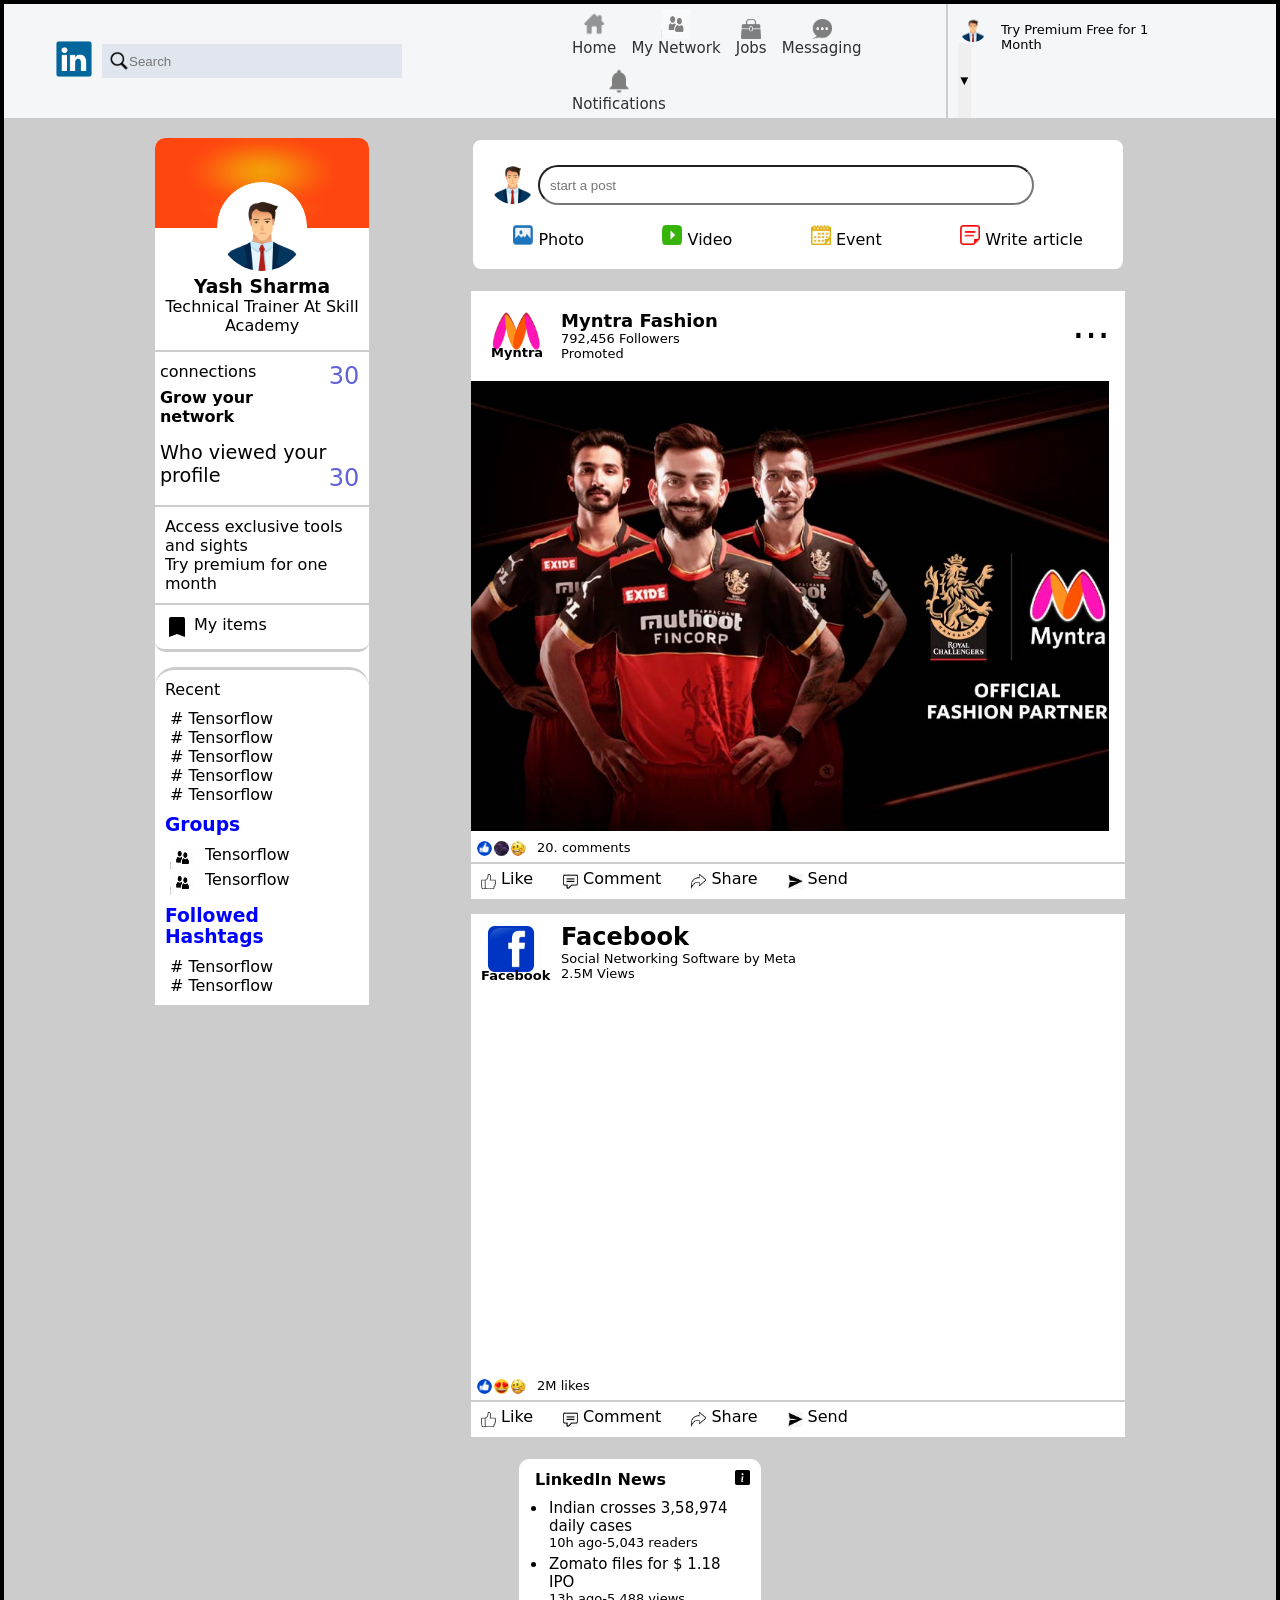
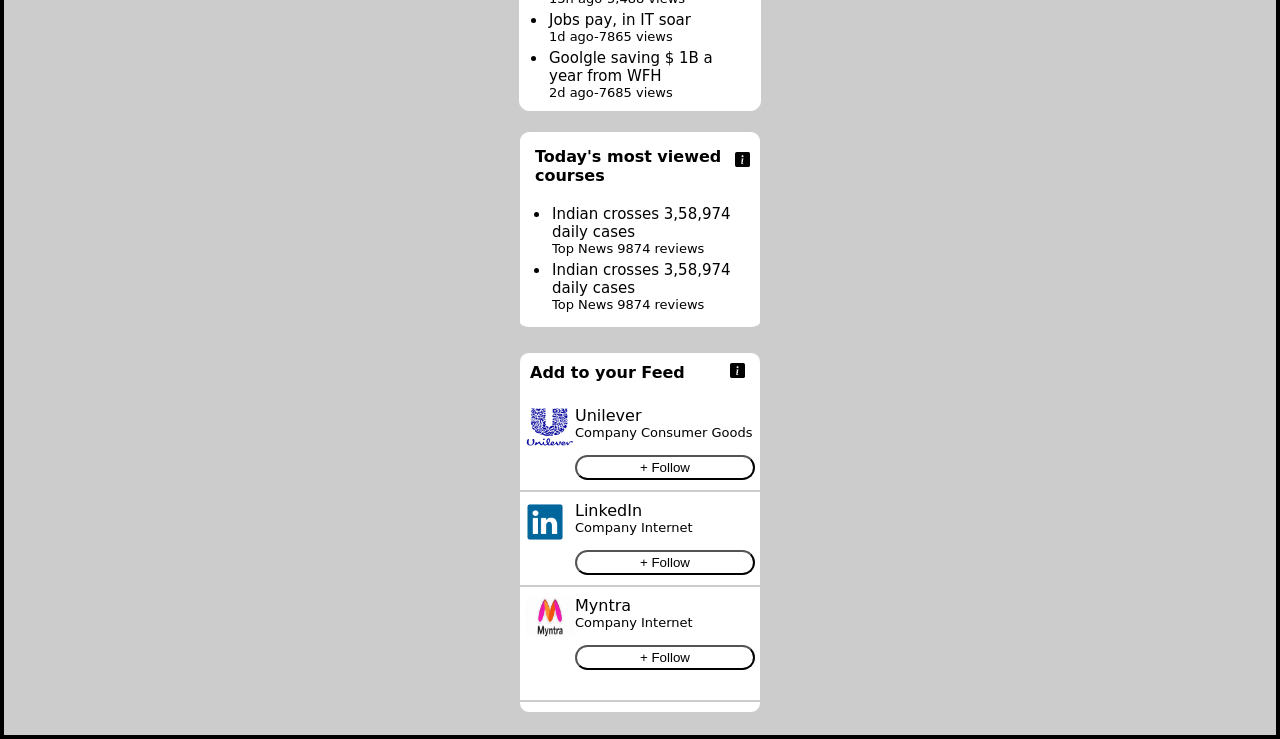
<file: index.html>
<!DOCTYPE html>
<html lang="en">

<head>
    <meta charset="UTF-8">
    <meta name="viewport" content="width=device-width, initial-scale=1.0">
    <title>Linked_In</title>
    <link rel="stylesheet" href="assignment.css">
    <link rel="icon" type="image/x.icon" href="C:\Users\skswa\OneDrive\Desktop\assignment\linkedin-icon.png">
    <!-- here is the styling of linkedin page -->
</head>

<body>
    <header>
        <!-- This is Header, navigation bar inside this. -->
        <nav>
            <!-- left side nav bar. -->
            <div class="nav_left">
                <a href="linked_in.html"><img src="./linkedin-icon.png" alt="linkedin_logo" height="40px"
                        width="40px"></a>

                <div class="searchbox"> <img src="./search.png" alt="search" height="20px" width="20px">
                    <input type="text" placeholder="Search">
                </div>
            </div>
            <section class="right_nav">
                <!-- center nav bar -->
                <div class="nav_center">
                    <ul>
                        <li><a href="#home"><img src="./home.png" alt="Home" height="30px" width="30px"> Home</a> </li>
                        <li><a href="#mynetwork"><img src="./network.jpg" height="30px" width="30px" alt="internet">My
                                Network</a></li>
                        <li><a href="#jobs"><img class="space" src="./jobs.png" height="20px" width="20px"
                                    alt="jobs">Jobs</a> </li>
                        <li><a href="#messaging"><img class="space" src="./message.jpg" alt="message" height="20px"
                                    width="20px">Messaging</a></li>
                        <li><a href="#notification"><img src="./notifications.png" alt="notify" height="28px"
                                    width="28px">Notifications</a></li>
                    </ul>
                </div>
                <!-- nav right side -->
                <div class="drop">
                    <img src="./profile.webp" height="30px" width="30px" alt="profile">
                    <button onclick="myFunction()">&#9660;</button>
                    <p>Try Premium Free for 1 Month</p>
                </div>
            </section>
        </nav>
        </nav>
    </header>
    <!-- nav bar ends -->
    <main>
        <!-- this is the main page and inside this there are three panels -->

        <section class="mainpage">
            <!-- left side panel -->

            <section class="leftp">
                <img src="./background.jpg" alt="background img" height="90px" width="100%">
                <div class="left_cen">
                    <img src="./profile.webp" alt="profile" height="40px" width="40px">
                    <h1>Yash Sharma</h1>
                    <p>Technical Trainer At Skill Academy</p>
                </div>
                <div class="connection">
                    <h5>connections <span>30</span></h5>
                    <h4>Grow your network </h4>
                    <p>Who viewed your profile <span>30</span></p>
                </div>
                <div class="t_box">
                    <p>Access exclusive tools and sights</p>
                    <h4>Try premium for one month</h4>
                </div>
                <div class="f_box">
                    <img src="./save.png" alt="save">
                    <p>My items</p>
                </div>
                <div class="blank">
                </div>
                <div class="recent_box">
                    <h4>Recent</h4>
                    <ul>
                        <li># Tensorflow</li>
                        <li># Tensorflow</li>
                        <li># Tensorflow</li>
                        <li># Tensorflow</li>
                        <li># Tensorflow</li>
                    </ul>
                    <div class="grps">
                        <h3>Groups</h3>
                        <ul>
                            <li><img src="./network.jpg" alt="grp">Tensorflow
                            </li>
                            <li><img src="./network.jpg" alt="grp">Tensorflow
                            </li>
                        </ul>
                    </div>
                    <h3>Followed Hashtags</h3>
                    <ul>
                        <li># Tensorflow</li>
                        <li># Tensorflow</li>
                    </ul>
                </div>
            </section>

            <!-- middle panel -->
            <section class="mid_p">
                <div class="post">
                    <div class="postbox">
                        <img src="./profile.webp" alt="profile" height="50px" width="50px" alt="">
                        <input type="text" placeholder="start a post">
                    </div>

                    <div class="post_icons">
                        <div>
                            <img src="./photo icon.jpg" alt="img" height="50px" width="50px"> <span>Photo</span>
                        </div>
                        <div>
                            <img src="./video.jpg" alt="video">
                            <span>Video</span>
                        </div>
                        <div> <img src="./event.jpg" alt="event">
                            <span>Event</span>
                        </div>
                        <div>
                            <img src="./writearticle.jpg" alt="article">
                            <span>Write article</span>
                        </div>
                    </div>
                </div>

                <div class="myntra">
                    <div class="myn_php">
                        <img src="./Myntra.png" alt="myntra" height="40px" width="50px">
                        <h3>Myntra</h3>
                    </div>
                    <div class="mnt_h">
                        <h2>Myntra Fashion</h2>
                        <span>...</span>
                        <p>792,456 Followers</p>
                        <p>Promoted</p>
                    </div>
                    <div class="virat_php">
                        <img src="./virat-pic.jpg" alt="virat">
                    </div>
                    <div class="bottom_bar">
                        <img src="./like-blue.png" alt="like">
                        <img src="./flower.jpeg" alt="flower">
                        <img src="./emoji-good.png" alt="emoji">
                        <span>20. comments</span>
                    </div>

                    <div class="likebar">
                        <img src="./like-empty.png" alt="like">
                        <span>Like</span>
                        <img src="./comment.png" alt="comment">
                        <span>Comment</span>
                        <img src="./share.jpg" alt="share">
                        <span>Share</span>
                        <img src="./send.jpg" alt="send">
                        <span>Send</span>
                    </div>
                </div>
                <div class="fbcom">
                    <div class="fbpic">
                        <img src="./Facebook.png" alt="fb">
                        <h3>Facebook</h3>
                    </div>
                    <div class="fb_hh">
                        <h2>Facebook</h2>
                        <p>Social Networking Software by Meta</p>
                        <p>2.5M Views</p>
                    </div>
                    <iframe width=" 654" height="368" src="https://www.youtube.com/embed/fGcHOcj1SQA"
                        title="How to Use Facebook" frameborder="0"
                        allow="accelerometer; autoplay; clipboard-write; encrypted-media; gyroscope; picture-in-picture; web-share"
                        referrerpolicy="strict-origin-when-cross-origin" allowfullscreen></iframe>
                    <div class="fb_bar">
                        <img src="./like-blue.png" alt="like">
                        <img src="./emoji-heart.png" alt="heart">
                        <img src="./emoji-good.png" alt="emoji">
                        <span>2M likes</span>
                    </div>
                    <div class="fblike_bar">
                        <img src="./like-empty.png" alt="like">
                        <span>Like</span>
                        <img src="./comment.png" alt="comment">
                        <span>Comment</span>
                        <img src="./share.jpg" alt="share">
                        <span>Share</span>
                        <img src="./send.jpg" alt="send">
                        <span>Send</span>
                    </div>
                </div>
            </section>
            <!-- right side panel -->
            <section class="new1">
                <div class="rightp">
                    <img src="./i-icon.jpg" alt="i" height="15px" width="15px">
                    <h4>LinkedIn News</h4>
                    <ul>
                        <li>Indian crosses 3,58,974 daily cases
                            <span>10h ago-5,043 readers</span>
                        </li>
                        <li>Zomato files for $ 1.18 IPO
                            <span>13h ago-5,488 views</span>
                        </li>
                        <li>Jobs pay, in IT soar
                            <span>1d ago-7865 views</span>
                        </li>
                        <li>Goolgle saving $ 1B a year from WFH <span>2d ago-7685 views</span></li>
                    </ul>
                </div>
                <section class="new2">
                    <img src="./i-icon.jpg" alt="i" height="15px" width="15px">
                    <h4>Today's most viewed courses</h4>
                    <ul>
                        <li>Indian crosses 3,58,974 daily cases <span>Top News 9874 reviews</span></li>
                        <li>Indian crosses 3,58,974 daily cases <span>Top News 9874 reviews</span></li>
                    </ul>
                </section>
                <section class="new3">
                    <div class="iicon">
                        <img src="./i-icon.jpg" alt="i" height="15px" width="15px">
                        <h4>Add to your Feed</h4>
                    </div>
                    <div class="uni_p">
                        <img src="./unilever-logo.png" alt="unilever" height="40px" width="50px">
                        <div class="unp_pp">
                            <h3>Unilever</h3>
                            <p>Company Consumer Goods</p>
                            <button>+ Follow</button>
                        </div>
                    </div>

                    <div class="link_p">
                        <img src="./linkedin-icon.png" height="40px" width="40px" alt="linkedin_logo">
                        <div class="lin_hh">
                            <h3>LinkedIn</h3>
                            <p>Company Internet</p>
                            <button>+ Follow</button>
                        </div>
                    </div>
                    <div class="myn">
                        <img src="./myntrawithname.jpg" height="40px" width="50px" alt="myntra">
                        <div class="my_hp">
                            <h3>Myntra</h3>
                            <p>Company Internet</p>
                            <button>+ Follow</button>
                        </div>
                    </div>
                </section>
            </section>
    </main>
</body>

</html>
</file>
<file: assignment.css>
* {
    padding: 0;
    box-sizing: border-box;
    margin: 0;
}

body {
    font-family: -apple-system, system-ui, BlinkMacSystemFont, "Segoe UI", Roboto, "Helvetica Neue", "Fira Sans", Ubuntu, Oxygen, "Oxygen Sans", Cantarell, "Droid Sans", "Apple Color Emoji", "Segoe UI Emoji", "Segoe UI Emoji", "Segoe UI Symbol", "Lucida Grande", Helvetica, Arial, sans-serif;
    box-sizing: border-box;
    border: 4px solid black;
    background-color: #ccc;
}

/* ==== nav bar start===== */
/* there are two parts of the nav bar */
nav {
    background-color: rgb(245, 246, 247);
    display: flex;
    flex-direction: row;
    justify-content: space-evenly;
    align-items: center;
    position: sticky;
    z-index: 100;
}

.nav_left {
    display: flex;
    align-items: center;
    margin: 15px;
    margin-left: 50px;
}

.searchbox {
    background-color: #e1e6ee;
    width: 300px;
    display: flex;
    align-items: center;
    padding-left: 8px;
    margin-left: 8px;
    padding: 7px;
}

.searchbox input {
    border: 0;
    outline: 0;
    background: transparent;
    width: 100%;

}

.searchbox img {
    padding-right: 0;
}

/* two parts of nav bar and in right side nav bar there are two subparts also 1.center nav 2. right nav */
/* center nav bar styling */
.right_nav {
    display: flex;
    flex-direction: row;
    margin-left: 150px;
}


.nav_center ul li {
    display: inline-block;
    list-style: none;
}

.nav_center img {
    opacity: 0.6;
}

.nav_center ul li a {
    display: flex;
    flex-direction: column;
    justify-content: space-between;
    align-items: center;
    padding: 5px;
    font-size: 15px;
    color: black;
    opacity: 0.8;
    text-decoration: none;
}

.nav_center a img:hover {
    color: black;
    opacity: 1;
}

/* right nav bar styling */

.drop {
    display: flex;
    flex-direction: row;
    border-left: 2px solid #ccc;
    padding-left: 10px;
    margin-right: 100px;
}

.drop img {
    border: 1px solid rgb(245, 246, 247);
    border-radius: 50%;
    margin-top: 9px;
}

.drop button {
    background-color: none;
    border: none;
    margin-top: 39px;
    margin-left: -30px;
}

.drop p {
    font-size: small;
    padding-left: 30px;
    padding-top: 18px;
}



/* ===nav bar complete==== */


/* ======= main page css===== */
.mainpage {
    display: flex;
    padding: 20px 100px 20px 100px;
    flex-wrap: wrap;
    justify-content: space-around;
}

/* left side box styling */

.leftp {
    background-color: white;
    flex-basis: 20%;
    align-self: flex-start;
    border: none;
    border-top-right-radius: 10px;
    border-top-left-radius: 10px;
}

.leftp img {
    border-top-right-radius: 10px;
    border-top-left-radius: 10px;
}

.left_cen {
    margin-top: -50px;
    text-align: center;
    padding-bottom: 15px;
}

.left_cen img {
    background-color: white;
    border: 1px solid white;
    border-radius: 50%;
    height: 90px;
    width: 90px;
}

.left_cen p {
    font-weight: 300;
}

.connection {
    border-top: 2px solid #ccc;
    padding: 10px;
    padding-left: 5px;
}

.connection h5 {
    font-weight: 300;
    font-size: medium;
    padding-bottom: 7px;
}

.connection span {
    font-size: x-large;
    font-weight: 500;
    color: rgb(97, 97, 216);
    float: right;
}


.connection p {
    font-size: larger;
    padding-top: 15px;
    padding-bottom: 8px;
}

.t_box {
    padding: 10px;
    border-top: 2px solid #ccc;
}

.t_box p {
    font-weight: 100px;
}

.t_box h4 {
    font-weight: 500;
}

.f_box {
    border-top: 2px solid #ccc;
    border-bottom: 3px solid #ccc;
    border-bottom-left-radius: 10px;
    border-bottom-right-radius: 10px;
    padding: 10px;
    display: flex;
    justify-content: baseline;
}

.f_box p {
    display: inline;
    text-indent: 5px;
    font-weight: 400;
}

.blank {
    height: 15px;
}

.recent_box {
    padding: 10px;
    border-top: 3px solid #ccc;
    border-radius: 20px;
}

.recent_box h4 {
    padding-bottom: 10px;
    font-weight: 500;
}

.recent_box ul li {
    list-style: none;
    padding-left: 5px;
}

.recent_box h3 {
    color: blue;
    font-weight: 600;
    padding-top: 10px;
    padding-bottom: 10px;
}

.grps ul li {
    display: flex;
    justify-content: baseline;
}

.grps img {
    height: 25px;
    width: 25px;
    margin-right: 10px;
}

/* left side box styling ends */


/* center panel styling 
two posts inside this with a create post area */
.mid_p {
    flex-basis: 45%;
    align-items: center;
    border-top-left-radius: 10px;
    border-top-right-radius: 10px;
}

/* create post area styling */
.post {
    background-color: white;
    box-sizing: border-box;
    border: 2px solid #ccc;
    border-radius: 10px;
    border-bottom: 2px solid #ccc;
    border-bottom-left-radius: 10px;
    border-bottom-right-radius: 10px;
}

.postbox {
    display: flex;
    justify-content: baseline;
    padding: 15px;
}

.postbox input {
    margin-top: 10px;
    height: 40px;
    width: 80%;
    border-radius: 40px;
    text-indent: 10px;

}

.postbox img {
    border: 1px solid white;
    border-radius: 50%;
    padding-right: 1px;
}

.post_icons {
    display: flex;
    flex-direction: row;
    justify-content: space-around;
    align-items: baseline;
    padding: 5px 1px 20px;

}

.post_icons img {
    height: 20px;
    width: 20px;
}

/* center panel first post */
.myntra {
    background-color: white;
    box-sizing: border-box;
    border-top: 20px solid #ccc;
}

.myn_php {
    display: block;
    padding-top: 20px;
    padding-left: 20px;
}



.myn_php h3 {
    margin-top: -10px;
    font-size: small;
}

.mnt_h {
    margin-top: -50px;
    margin-left: 90px;
}

.mnt_h h2 {
    font-size: large;
}

.mnt_h p {
    font-size: small;
}

.mnt_h span {
    float: right;
    background-color: white;
    font-size: 40px;
    margin-top: -30px;
    margin-right: 15px;
}

.virat_php img {
    height: 450px;
    width: fit-content;
    margin-top: 20px;
}

.bottom_bar {
    border-bottom: 2px solid #ccc;
    display: flex;
    justify-self: baseline;
    padding: 5px;
}

.bottom_bar img {
    height: 15px;
    width: 15px;
    box-sizing: content-box;
    border: 1px solid white;
    border-radius: 50%;
}


.bottom_bar span {
    font-weight: 200;
    font-size: small;
    padding-left: 10px;
}

.likebar {
    border-bottom: 15px solid #ccc;
    display: flex;
    justify-self: baseline;
    padding: 5px;
}

.likebar img {
    height: 15px;
    width: 15px;
    margin: 5px;
}

.likebar span {
    font-size: medium;
    padding-right: 25px;
}

/* center panel second post this is about facebook with a iframe video */
.fbcom {
    background-color: white;
}

.fbpic {
    display: block;
    padding-top: 10px;
    padding-left: 10px;
}

.fbpic img {
    height: 50px;
    width: 50px;
    margin-left: 5px;
}

.fbpic h3 {
    margin-top: -10px;
    font-size: small;
}

.fb_hh {
    margin-top: -60px;
    margin-left: 90px;
    padding-bottom: 20px;
}

.fb_hh p {
    font-size: small;
}

.fb_bar {
    border-bottom: 2px solid #ccc;
    display: flex;
    justify-self: baseline;
    padding: 5px;
}

.fb_bar img {
    height: 15px;
    width: 15px;
    box-sizing: content-box;
    border: 1px solid white;
    border-radius: 50%;

}

.fb_bar span {
    font-weight: 300;
    font-size: small;
    padding-left: 10px;
}

.fblike_bar {
    border-bottom: 20px solid #ccc;
    display: flex;
    justify-self: baseline;
    padding: 5px;

}

.fblike_bar img {
    height: 15px;
    width: 15px;
    margin: 5px;
}




.fblike_bar span {
    font-size: medium;
    padding-right: 25px;
}

/* center panel styling ends */
/* right panel styling starts there are 3 parts inside this */
.new1 {
    flex-basis: 22%;
    align-self: flex-start;
    border: 2px solid #ccc;
    border-radius: 10px;
}

.rightp {
    border: 1px solid white;
    background-color: white;
    border-radius: 10px;
    padding: 10px 10px 5px 15px;
    margin-bottom: 20px;
}

.rightp h4 {
    padding-bottom: 10px;
    font-weight: 600;
}

.rightp img {
    float: right;
}

.rightp ul li {
    font-weight: 500;
    font-size: 15px;
    padding-left: 2px;
    margin-left: 12px;
}

.rightp span {
    font-size: small;
    font-weight: 100;
    display: block;
    margin-bottom: 5px;
}

/* first news box styling ends */

.new2 {
    background-color: white;
    border: 1px solid #ccc;
    border-radius: 10px;
    padding: 5px 10px 10px 15px;
    margin-bottom: 20px;
    border-bottom: 5px solid #ccc;
}


.new2 ul li {
    font-weight: 500;
    font-size: 15px;
    padding-left: 2px;
    margin-left: 15px;
}

.new2 img {
    float: right;
    margin-top: 15px;
}

.new2 span {
    font-size: small;
    font-weight: 100;
    display: block;
    margin-bottom: 5px;
}

.new2 h4 {
    padding-bottom: 20px;
    margin-top: 10px;
    font-weight: 600;
}

/* second news feed styling ends */
.new3 {
    background-color: white;
    border: 1px solid #ccc;
    border-radius: 10px;
    padding: 10px 0px 10px 0px;
}

.iicon {
    margin: 0px 15px 5px 10px;
}

.iicon img {
    float: right;
}

.uni_p {
    border-bottom: 2px solid #ccc;
    padding: 20px 5px 0px 5px;
}

.unp_pp {
    margin-top: -45px;
    margin-left: 50px;
    padding-bottom: 10px;
}

.uni_p h3 {
    font-size: medium;
    font-weight: 500;
}

.uni_p p {
    font-size: small;
    font-weight: 200;
}

.link_p {
    border-bottom: 2px solid #ccc;
    padding: 10px 0px 10px 5px;
}

.lin_hh {
    margin-top: -45px;
    margin-left: 50px;
}

.lin_hh h3 {
    font-size: medium;
    font-weight: 500;
}

.lin_hh p {
    font-size: small;
    font-weight: 200;
}

.myn {
    padding: 10px 0px 10px 5px;
    border-bottom: 2px solid #ccc;
}

.my_hp {
    margin-top: -45px;
    margin-left: 50px;
    padding-bottom: 20px;
}

.my_hp h3 {
    font-size: medium;
    font-weight: 500;
}

.my_hp {
    font-size: small;
    font-weight: 200;
}

.new3 button {
    margin-top: 15px;
    height: 25px;
    width: 180px;
    border-radius: 50px;
    background-color: white;
}
</file>
